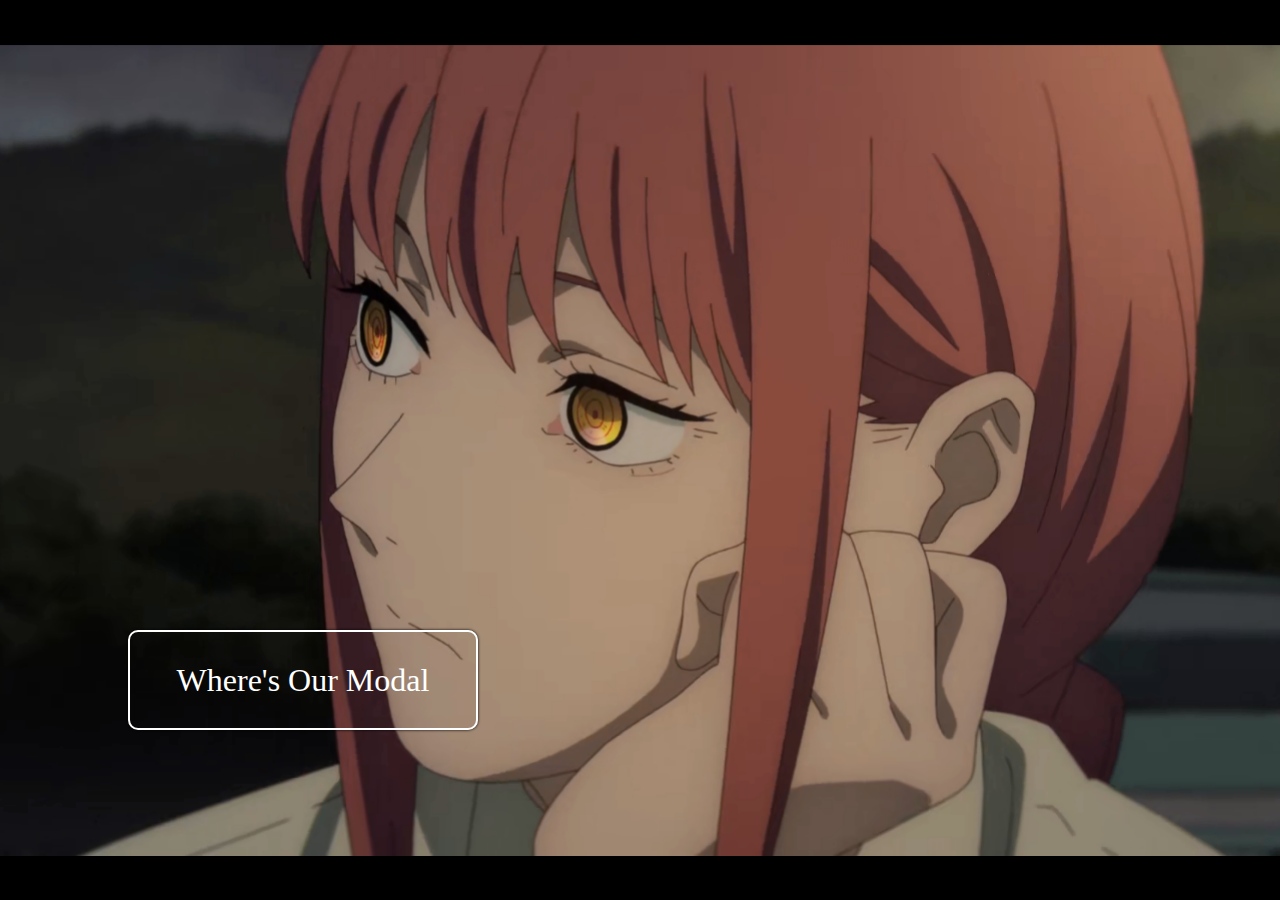
<file: 02 Modal/index.html>
<!DOCTYPE html>
<html lang="en">
  <head>
    <meta charset="UTF-8" />
    <meta http-equiv="X-UA-Compatible" content="IE=edge" />
    <meta name="viewport" content="width=device-width, initial-scale=1.0" />
    <!-- External CSS -->
    <link rel="stylesheet" href="style.css" />
    <!-- Font Awesome CDN -->
    <link
      rel="stylesheet"
      href="https://cdnjs.cloudflare.com/ajax/libs/font-awesome/6.1.1/css/all.min.css"
      integrity="sha512-KfkfwYDsLkIlwQp6LFnl8zNdLGxu9YAA1QvwINks4PhcElQSvqcyVLLD9aMhXd13uQjoXtEKNosOWaZqXgel0g=="
      crossorigin="anonymous"
      referrerpolicy="no-referrer"
    />
    <!-- Google Fonts -->
    <link rel="preconnect" href="https://fonts.googleapis.com" />
    <link rel="preconnect" href="https://fonts.gstatic.com" crossorigin />
    <link
      href="https://fonts.googleapis.com/css2?family=Edu+SA+Beginner&display=swap"
      rel="stylesheet"
    />
    <title>Modal</title>
  </head>

  <body>
    <button id="open-btn">
      <p>Where's Our Modal</p>
    </button>

    <div id="modal-container">
      <div id="modal">
        <p>Here I am!</p>
        <div id="close-btn">&times;</div>
      </div>
    </div>

    <script src="script.js"></script>
  </body>
</html>
</file>
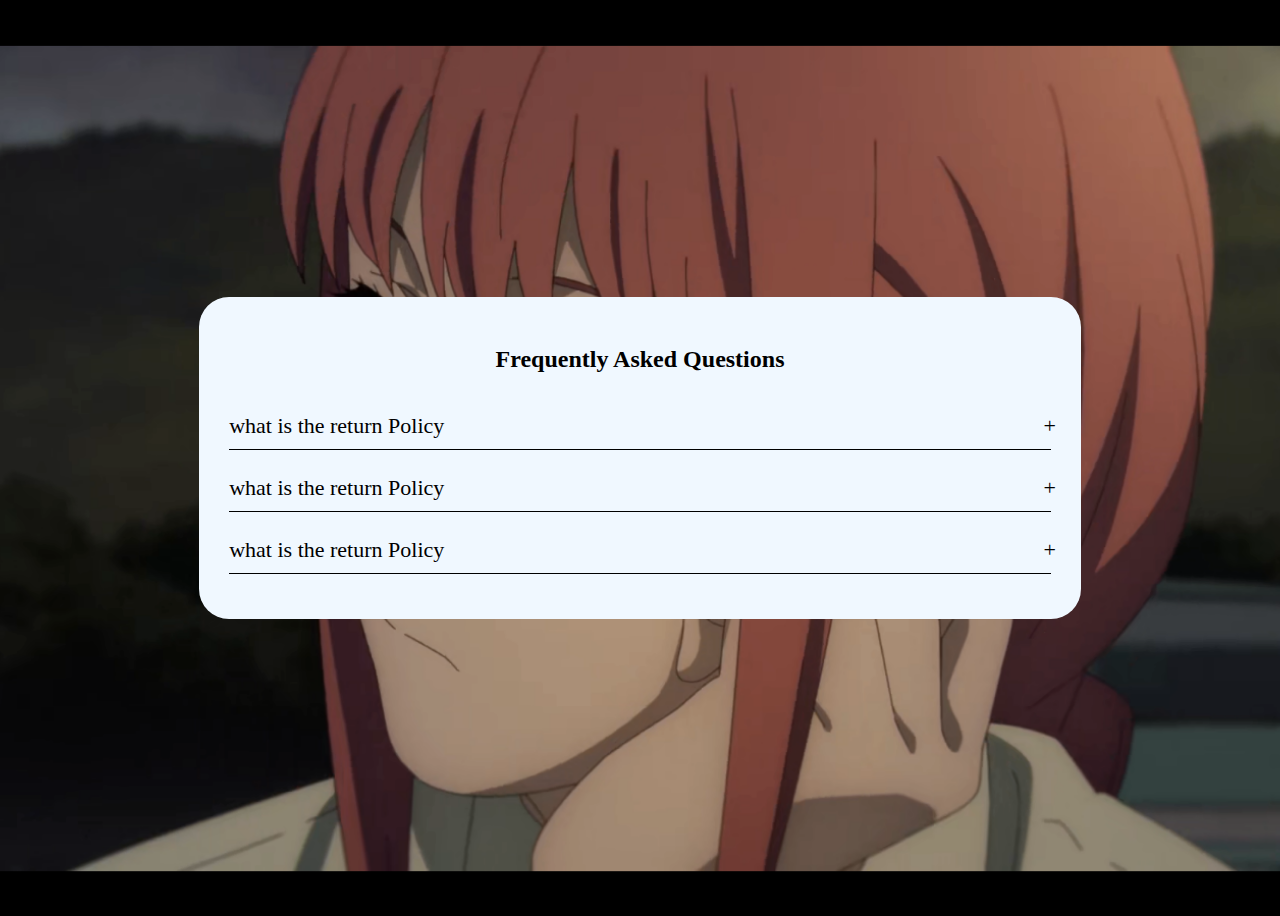
<file: 03 Accordian/index.html>
<!DOCTYPE html>
<html lang="en">
  <head>
    <meta charset="UTF-8" />
    <meta http-equiv="X-UA-Compatible" content="IE=edge" />
    <meta name="viewport" content="width=device-width, initial-scale=1.0" />
    <!-- Font Awesome CDN -->
    <!-- <link rel="stylesheet" href="https://cdnjs.cloudflare.com/ajax/libs/font-awesome/6.1.1/css/all.min.css" integrity="sha512-KfkfwYDsLkIlwQp6LFnl8zNdLGxu9YAA1QvwINks4PhcElQSvqcyVLLD9aMhXd13uQjoXtEKNosOWaZqXgel0g==" crossorigin="anonymous" referrerpolicy="no-referrer" /> -->
    <link rel="stylesheet" href="style.css" />
    <script src="script.js" defer></script>
    <title>Accordian</title>
  </head>

  <body>
    <div class="accordian">
      <h2 class="accordian-title">Frequently Asked Questions</h2>

      <div class="content-container">
        <div class="question">what is the return Policy</div>
        <div class="answer">
          Lorem, ipsum dolor sit amet consectetur adipisicing elit. Maiores,
          dolorum officiis quam dolorem fuga nisi quos inventore optio
          temporibus ullam sed. Aperiam dignissimos sit suscipit repellat
          provident reiciendis autem tempore.
        </div>
      </div>

      <div class="content-container">
        <div class="question">what is the return Policy</div>
        <div class="answer">
          Lorem, ipsum dolor sit amet consectetur adipisicing elit. Maiores,
          dolorum officiis quam dolorem fuga nisi quos inventore optio
          temporibus ullam sed. Aperiam dignissimos sit suscipit repellat
          provident reiciendis autem tempore.
        </div>
      </div>
      <div class="content-container">
        <div class="question">what is the return Policy</div>
        <div class="answer">
          Lorem, ipsum dolor sit amet consectetur adipisicing elit. Maiores,
          dolorum officiis quam dolorem fuga nisi quos inventore optio
          temporibus ullam sed. Aperiam dignissimos sit suscipit repellat
          provident reiciendis autem tempore.
        </div>
      </div>
    </div>
  </body>
</html>
</file>
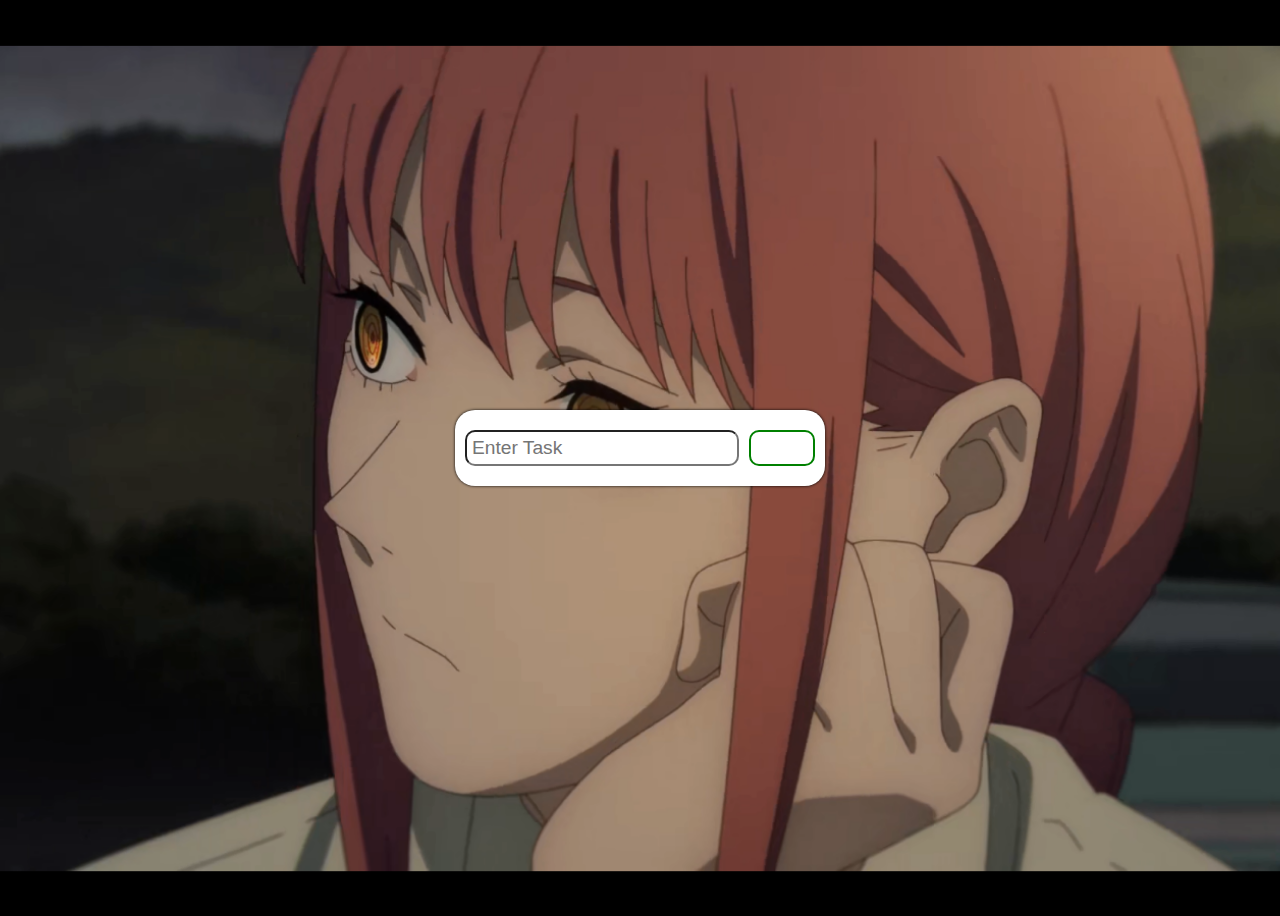
<file: 04 To Do List/index.html>
<!DOCTYPE html>
<html lang="en">
  <head>
    <meta charset="UTF-8" />
    <meta http-equiv="X-UA-Compatible" content="IE=edge" />
    <meta name="viewport" content="width=device-width, initial-scale=1.0" />
    <!-- Font Awesome CDN -->
    <link
      rel="stylesheet"
      href="https://cdnjs.cloudflare.com/ajax/libs/font-awesome/6.1.1/css/all.min.css"
      integrity="sha512-KfkfwYDsLkIlwQp6LFnl8zNdLGxu9YAA1QvwINks4PhcElQSvqcyVLLD9aMhXd13uQjoXtEKNosOWaZqXgel0g=="
      crossorigin="anonymous"
      referrerpolicy="no-referrer"
    />
    <link rel="stylesheet" href="style.css" />
    <script src="script.js" defer></script>
    <title>Todo List</title>
  </head>

  <body>
    <div class="container">
      <div id="add-task-container">
        <input type="text" id="input-task" placeholder="Enter Task" />
        <button id="add-task"><i class="fa-solid fa-plus"></i></button>
      </div>

      <div id="task-container"></div>
    </div>
  </body>
</html>
</file>
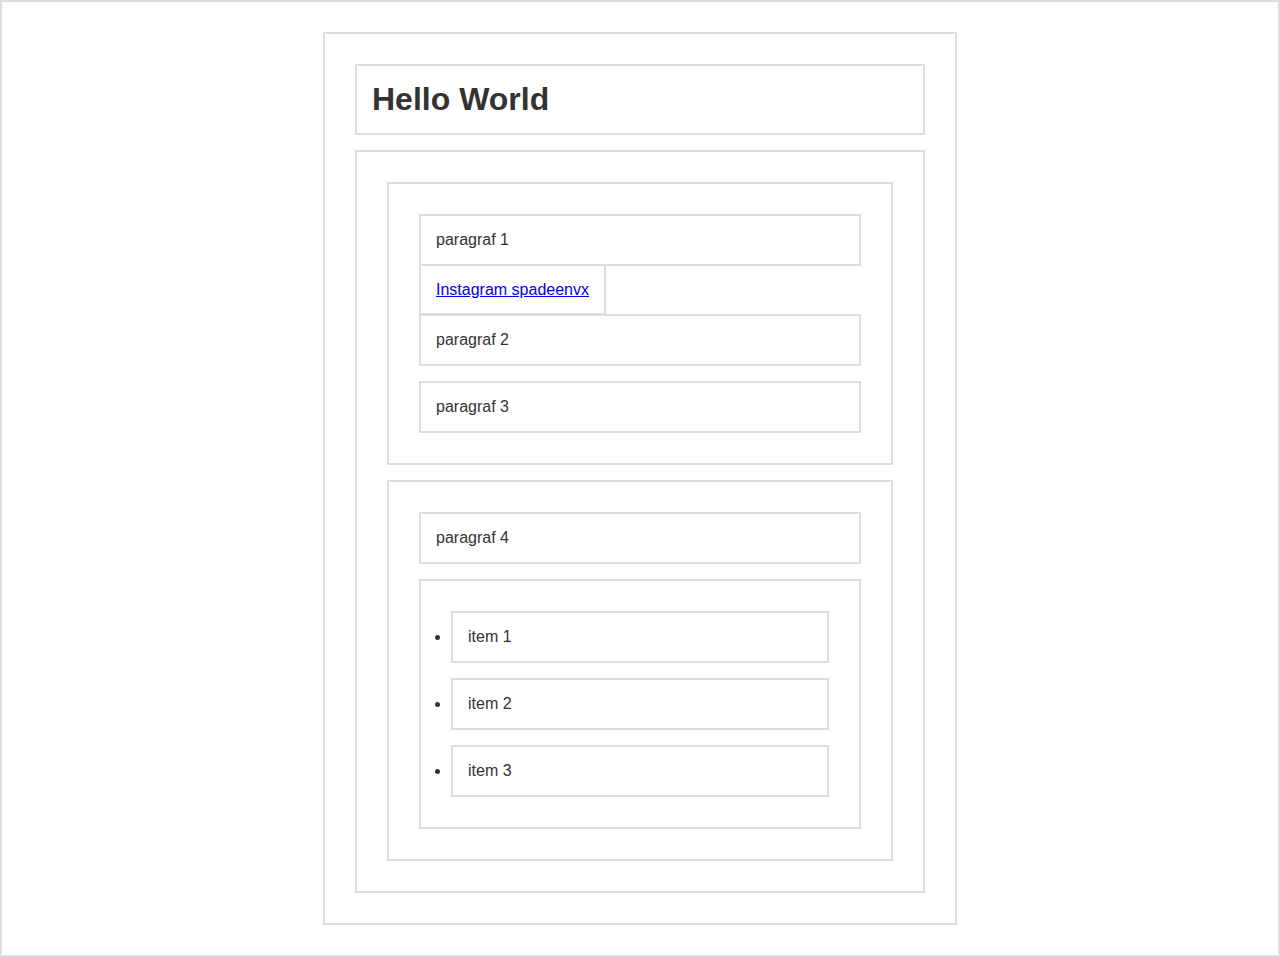
<file: DOM Events/index.html>
<!DOCTYPE html>
<html lang="en">
  <head>
    <meta charset="UTF-8" />
    <title>Dom Selection</title>
    <style>
      * {
        border: 2px solid #dedede;
        padding: 15px;
        margin: 15px;
      }
      html {
        margin: 0;
        padding: 0;
      }
      body {
        max-width: 600px;
        margin: 30px auto;
        font-family: sans-serif;
        color: #333;
      }
      .biru-muda {
        background-color: lightblue;
      }
    </style>
  </head>
  <body>
    <h1 id="judul">Hello World</h1>
    <div id="container">
      <section id="a">
        <p class="p1">paragraf 1</p>
        <a href="http://instagram.com/spadeenvx">Instagram spadeenvx</a>
        <p class="p2">paragraf 2</p>
        <p class="p3" onclick="ubahWarna()">paragraf 3</p>
      </section>
      <section id="b">
        <p>paragraf 4</p>
        <ul>
          <li>item 1</li>
          <li>item 2</li>
          <li>item 3</li>
        </ul>
      </section>
    </div>

    <script src="script.js"></script>
  </body>
</html>
</file>
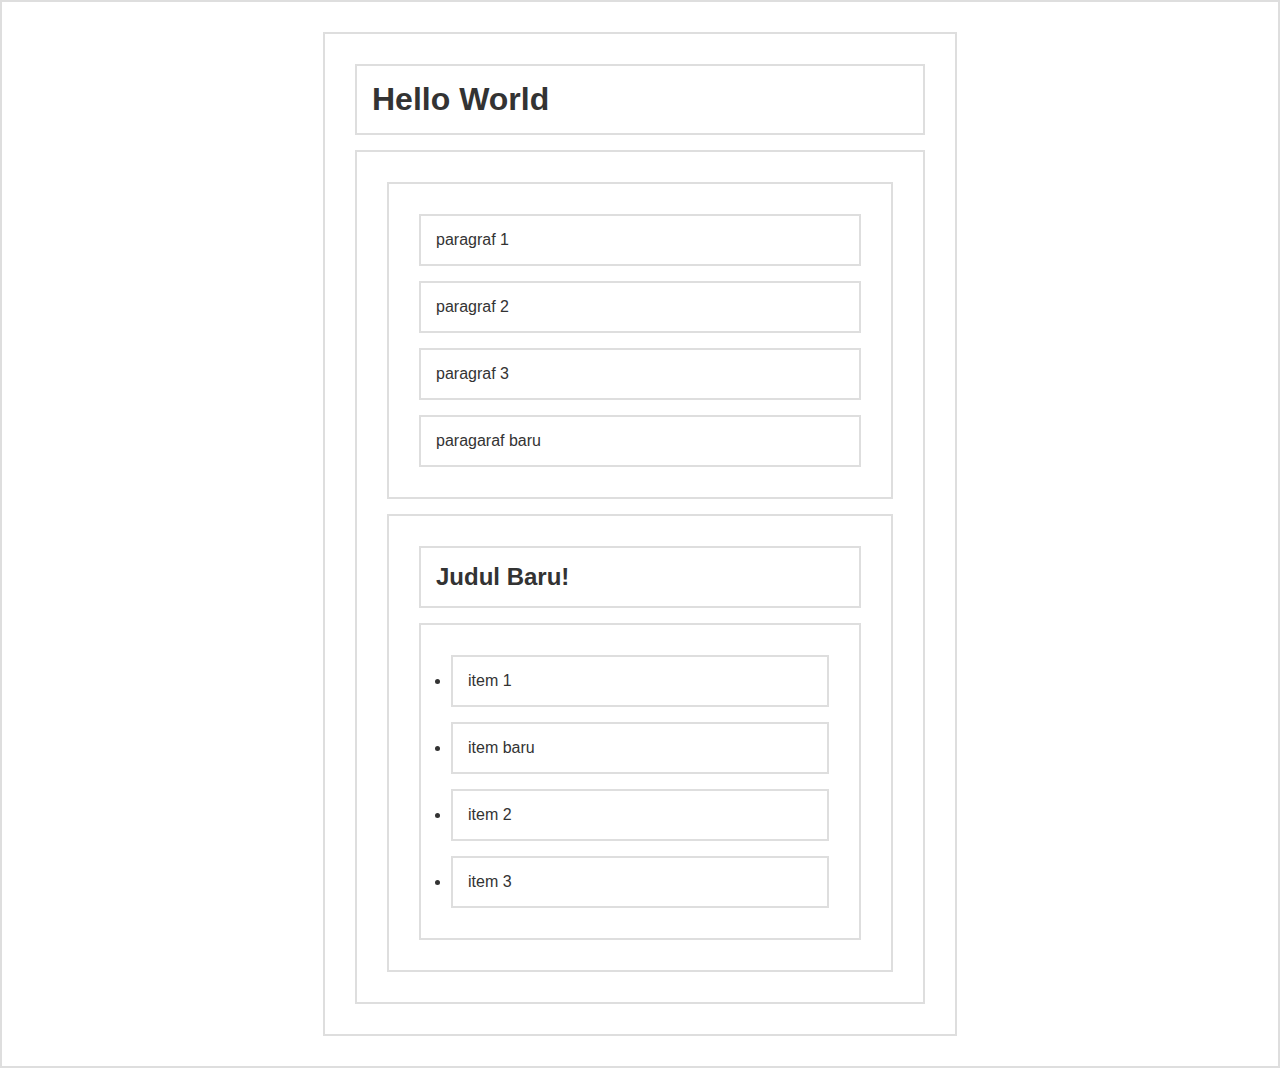
<file: DOM Manipulation/index.html>
<!DOCTYPE html>
<html lang="en">
  <head>
    <meta charset="UTF-8" />
    <title>Dom Selection</title>
    <style>
      * {
        border: 2px solid #dedede;
        padding: 15px;
        margin: 15px;
      }
      html {
        margin: 0;
        padding: 0;
      }
      body {
        max-width: 600px;
        margin: 30px auto;
        font-family: sans-serif;
        color: #333;
      }
      .biru-muda {
        background-color: lightblue;
      }
    </style>
  </head>
  <body>
    <h1 id="judul">Hello World</h1>
    <div id="container">
      <section id="a">
        <p class="p1">paragraf 1</p>
        <a href="http://instagram.com/spadeenvx">Instagram spadeenvx</a>
        <p class="p2">paragraf 2</p>
        <p class="p3">paragraf 3</p>
      </section>
      <section id="b">
        <p>paragraf 4</p>
        <ul>
          <li>item 1</li>
          <li>item 2</li>
          <li>item 3</li>
        </ul>
      </section>
    </div>

    <script src="script.js"></script>
  </body>
</html>
</file>
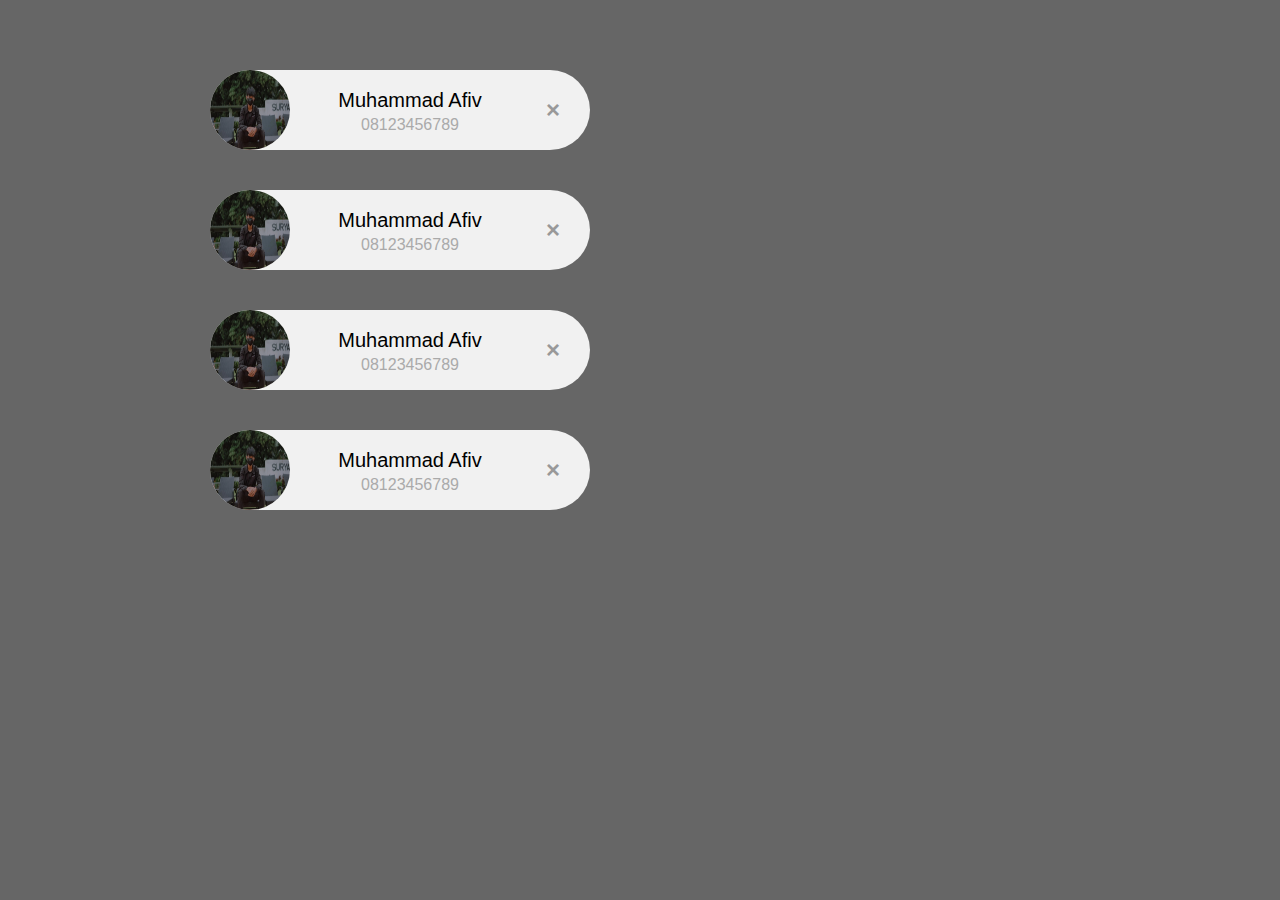
<file: DOM Traversal/index.html>
<!DOCTYPE html>
<html>
  <head>
    <title>DOM Traversal</title>
    <link rel="stylesheet" type="text/css" href="style.css" />
  </head>
  <body>
    <div class="container">
      <div class="card">
        <img src="img/foto.png" width="96" height="96" />
        <span class="nama">Muhammad Afiv</span>
        <span class="telp">08123456789</span>
        <span class="close">×</span>
      </div>
    </div>

    <div class="container">
      <div class="card">
        <img src="img/foto.png" width="96" height="96" />
        <span class="nama">Muhammad Afiv</span>
        <span class="telp">08123456789</span>
        <span class="close">×</span>
      </div>
    </div>

    <div class="container">
      <div class="card">
        <img src="img/foto.png" width="96" height="96" />
        <span class="nama">Muhammad Afiv</span>
        <span class="telp">08123456789</span>
        <span class="close">×</span>
      </div>
    </div>

    <div class="container">
      <div class="card">
        <img src="img/foto.png" width="96" height="96" />
        <span class="nama">Muhammad Afiv</span>
        <span class="telp">08123456789</span>
        <span class="close">×</span>
      </div>
    </div>

    <script src="script.js"></script>
  </body>
</html>
</file>
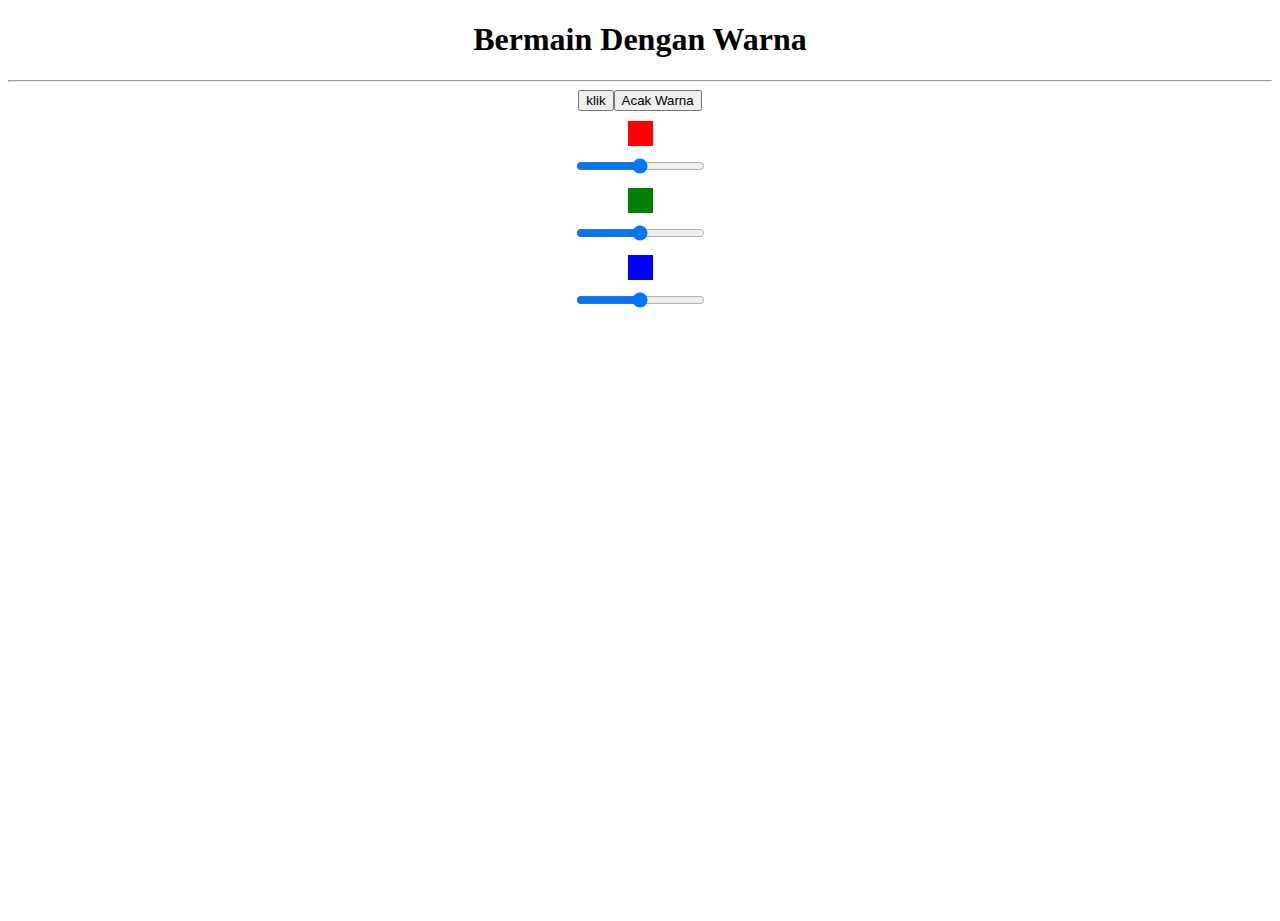
<file: Latihan DOM 1/index.html>
<!DOCTYPE html>
<html lang="en">
  <head>
    <meta charset="UTF-8" />
    <meta http-equiv="X-UA-Compatible" content="IE=edge" />
    <meta name="viewport" content="width=device-width, initial-scale=1.0" />
    <title>Document</title>
    <style>
      html,
      body {
        height: 100%;
      }
      body {
        text-align: center;
      }
      .kotak {
        width: 25px;
        height: 25px;
        margin: 10px auto;
      }

      .biru {
        background-color: blue;
      }

      .merah {
        background-color: red;
      }

      .hijau {
        background-color: green;
      }
    </style>
  </head>
  <body>
    <h1>Bermain Dengan Warna</h1>

    <hr />
    <button type="button" id="tombolUbahWarna">klik</button>
    <br />

    <div class="kotak merah"></div>
    <input type="range" name="sliderMerah" min="0" max="255" />

    <div class="kotak hijau"></div>
    <input type="range" name="sliderHijau" min="0" max="255" />

    <div class="kotak biru"></div>
    <input type="range" name="sliderBiru" min="0" max="255" />

    <script src="script.js"></script>
  </body>
</html>
</file>
<file: 02 Modal/style.css>
* {
  margin: 0;
  padding: 0;
  box-sizing: border-box;
  font-family: cursive;
}

body {
  background: url(img/img-1.png) no-repeat center center/ cover;
  height: 100vh;
  position: relative;
}

#open-btn {
  position: absolute;
  top: 70%;
  left: 10%;
  width: 350px;
  height: 100px;
  font-size: 2rem;
  background: transparent;
  color: #fff;
  border: solid 2px #fff;
  border-radius: 10px;
  padding: 5px;
  box-shadow: 0 0 3px black;
  transition: 0.5s;
}

#open-btn:hover {
  background-color: #fff;
  color: black;
}

#modal {
  position: absolute;
  top: 50%;
  left: 50%;
  transform: translate(-50%, -50%);
  display: flex;
  justify-content: space-between;
  align-items: center;
  width: 22%;
  background-color: white;
  font-size: 1.2rem;
  color: black;
  width: 200px;
  height: 50px;
  padding: 2%;
  border-radius: 5px;
  animation-name: animate-modal;
  animation-duration: 0.4s;
}

#close-btn {
  cursor: pointer;
  font-size: 3rem;
  color: red;
}

#modal-container {
  display: none;
  position: fixed;
  top: 0;
  left: 0;
  width: 100%;
  height: 100%;
  z-index: 1;
}

/* Modal ANimation Section */
@keyframes animate-modal {
  from {
    top: -300px;
    opacity: 0;
  }

  to {
    top: 50%;
    opacity: 1;
  }
}
</file>
<file: 03 Accordian/style.css>
body {
  background: url(img/img-1.png) no-repeat center center/cover;
  height: 100vh;
  display: flex;
  justify-content: center;
  align-items: center;
}

.accordian {
  width: 65%;
  background-color: aliceblue;
  padding: 30px;
  border-radius: 30px;
}

.accordian .accordian-title {
  margin-bottom: 30px;
  text-align: center;
}

.accordian .content-container .question {
  padding: 10px 0px;
  font-size: 22px;
  cursor: pointer;
  border-bottom: 1px solid black;

  position: relative;
}

.accordian .content-container .question::after {
  content: "+";

  position: absolute;
  right: -5px;
}

.accordian .content-container .answer {
  padding-top: 15px;
  font-size: 22px;
  width: 100%;

  height: 0px;
  overflow: hidden;
  transition: 0.5s;
}

/* Javascript style link */
.accordian .content-container.active .answer {
  height: 150px;
}

.accordian .content-container.active .question {
  font-size: 18px;
  transition: 0.5s;
}

.accordian .content-container.active .question::after {
  content: "-";
  font-size: 30px;
  transition: 0.5s;
}
</file>
<file: 04 To Do List/style.css>
body {
  height: 100vh;
  background: url(img/img-1.png) no-repeat center center/ cover;

  display: flex;
  justify-content: center;
  align-items: center;
}

#add-task-container {
  width: 350px;
  padding: 20px 10px;
  background: white;
  border-radius: 20px;
  box-shadow: 0 0 3px;
  margin-bottom: 20px;

  display: flex;
}

input {
  flex: 5;
  margin-right: 10px;
  border-radius: 10px;
  font-size: 1.2rem;
  padding: 5px;
}

#add-task {
  flex: 1;
  transition: 0.3s;

  font-size: 1.2rem;
  padding: 5px;

  background-color: white;
  color: green;

  border: green solid 2px;
  border-radius: 10px;
}

#add-task:hover {
  background-color: green;
  color: white;
}

/* Style for task which get added to to-do list */

.task {
  width: 100%;
  background-color: white;
  border-radius: 10px;
  box-shadow: 0 0 3px;

  padding: 5px;
  margin-bottom: 5px;

  display: flex;
  justify-content: space-between;
}

.task li {
  list-style: none;
  flex: 4;
  padding: 5px;
  font-size: 1.3rem;
  margin: 10px;
}

.task button {
  flex: 1;
  border-radius: 10px;
  background-color: white;
  cursor: pointer;
}

.task .checkTask {
  color: orange;
  margin-right: 5px;
  border: solid 2px orange;
  font-size: 1.5rem;
}

.task .checkTask:hover {
  background-color: orange;
  color: white;
}

.task .deleteTask {
  color: red;

  border: solid 2px red;
  font-size: 1.5rem;
}

.task .deleteTask:hover {
  background-color: red;
  color: white;
}
</file>
<file: DOM Traversal/style.css>
body {
  margin: 50px;
  font-family: arial;
  background-color: #666;
}

.container {
  width: 900px;
  margin: auto;
}

.card {
  display: inline-block;
  width: 220px;
  padding: 0 80px;
  height: 80px;
  font-size: 16px;
  line-height: 80px;
  border-radius: 40px;
  background-color: #f1f1f1;
  margin: 20px;
  position: relative;
  text-align: center;
}

.card img {
  float: left;
  margin: 0 10px 0 -80px;
  height: 80px;
  width: 80px;
  border-radius: 50%;
  position: relative;
}

.card .nama,
.card .telp {
  display: block;
  line-height: 20px;
  padding: 0 5px;
}

.card .nama {
  margin-left: 20px;
  margin-top: 20px;
  font-size: 20px;
}

.card .telp {
  margin-left: 20px;
  margin-top: 5px;
  font-size: 16px;
  color: #aaa;
}

.card .close {
  font-size: 24px;
  font-weight: bold;
  color: #999;
  position: absolute;
  top: 0;
  right: 30px;
  cursor: pointer;
}

.card:hover .close {
  color: red;
}
</file>
